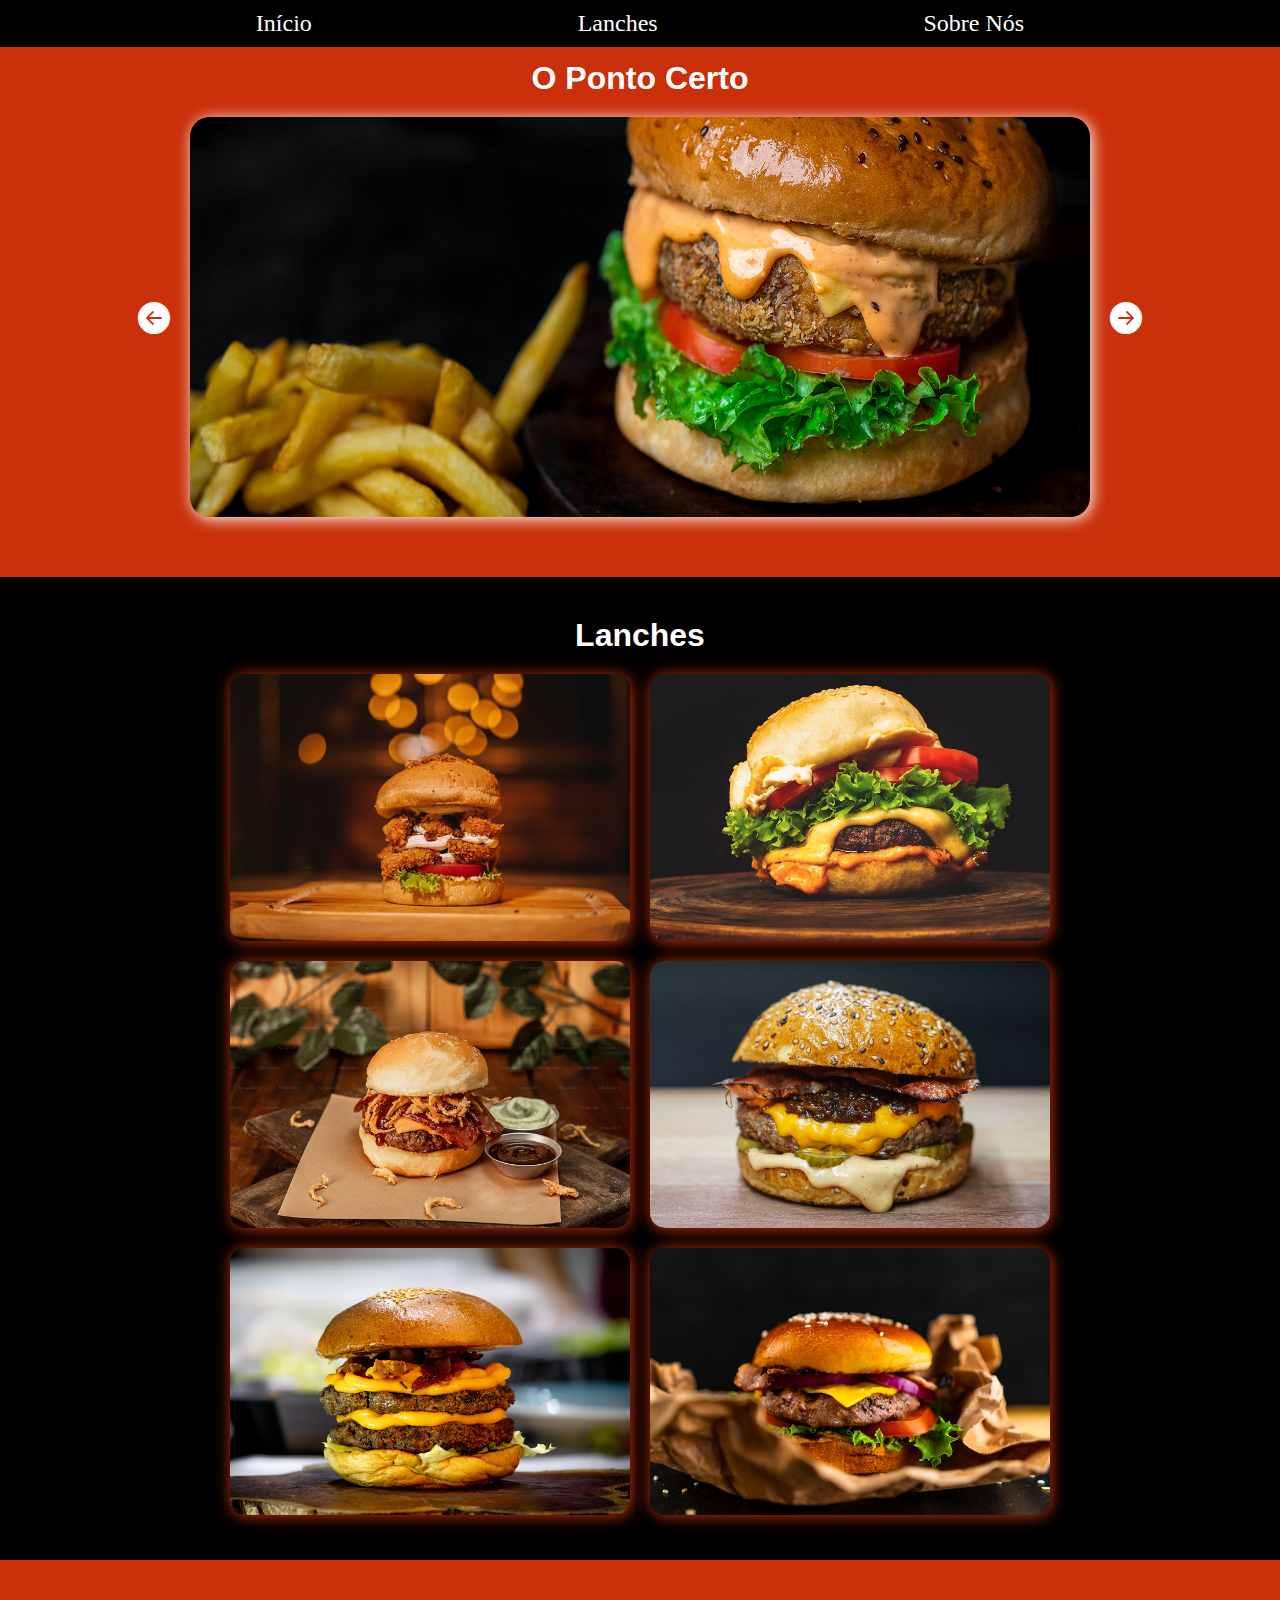
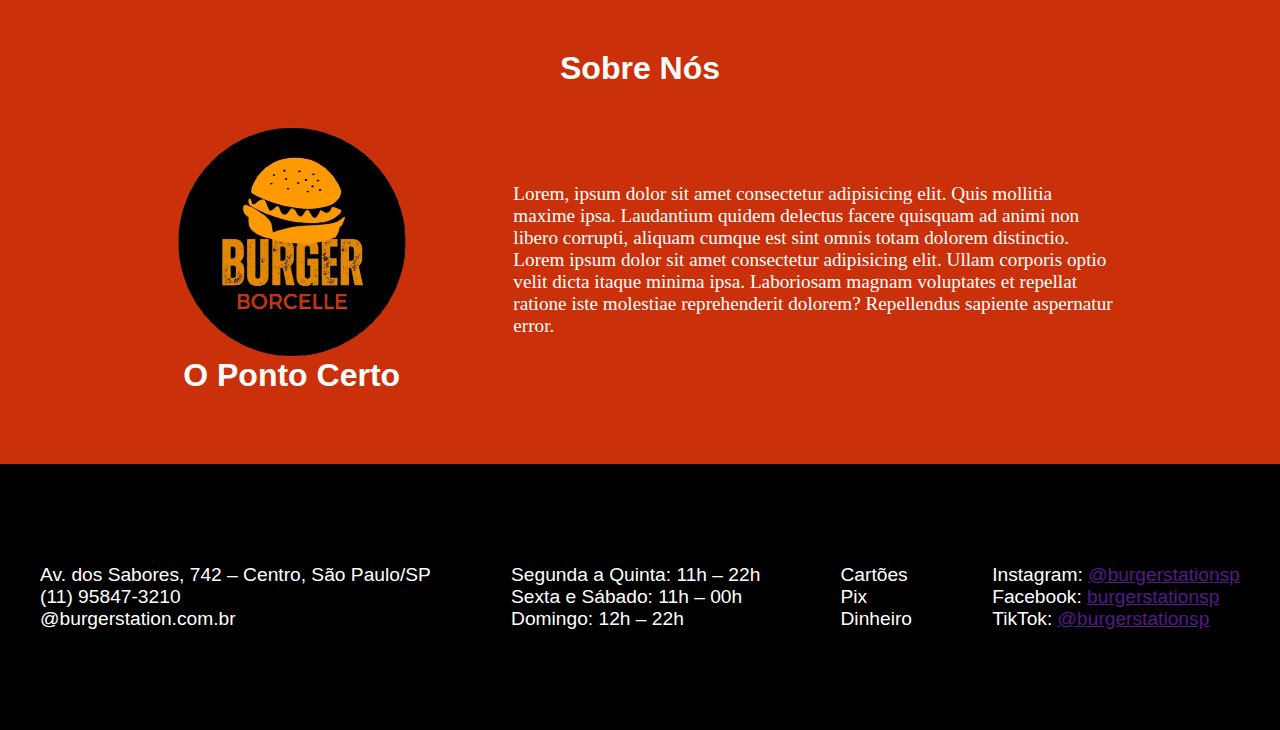
<file: mini_site_pedro_stuart/index.html>
<!DOCTYPE html>
<html lang="pt-br">
<head>
    <meta charset="UTF-8">
    <title>Meu Site</title>
    <link rel="stylesheet" href="style.css">
    <link rel="stylesheet" href="https://cdn.jsdelivr.net/npm/bootstrap-icons@1.13.1/font/bootstrap-icons.min.css">
</head>
<body>
    <header>
        <nav>
            <ul>
                <li><a href="#inicio">Início</a></li>
                <li><a href="#lanches">Lanches</a></li>
                <li><a href="#sobre-nos">Sobre Nós</a></li>
            </ul>
        </nav>
    </header>
    <main>
        <section id="inicio">
        <h1>O Ponto Certo</h1>
        <div class="carrossel">
            <button><i class="bi-arrow-left-circle-fill"></i></button>
            <img src="img/carrossel.png" alt="">
            <button><i class="bi bi-arrow-right-circle-fill"></i></button>
        </div>
        </section>
        <section id="lanches">
            <h1>Lanches</h1>
            <div class="box-lanches">
                <img src="img/hamburguer1.png" alt="">
                <img src="img/hamburguer2.png" alt="">
                <img src="img/hamburguer3.png" alt="">
                <img src="img/hamburguer4.png" alt="">
                <img src="img/hamburguer5.png" alt="">
                <img src="img/hamburguer6.png" alt="">
            </div>
        </section>
        <section id="sobre-nos">
            <h1>Sobre Nós</h1>
            <div class="informacoes">
                <div class="caixa-logo">
                    <img src="img/logo-hamburguer.png" alt="logo-hamburguer">
                    <h2>O Ponto Certo</h2>
                </div>
                <p>Lorem, ipsum dolor sit amet consectetur adipisicing elit. Quis mollitia maxime ipsa. Laudantium quidem delectus facere quisquam ad animi non libero corrupti, aliquam cumque est sint omnis totam dolorem distinctio. Lorem ipsum dolor sit amet consectetur adipisicing elit. Ullam corporis optio velit dicta itaque minima ipsa. Laboriosam magnam voluptates et repellat ratione iste molestiae reprehenderit dolorem? Repellendus sapiente aspernatur error.</p>
            </div>
        </section>
    </main>
    <footer>
        <div class="info-principais">
            <p>Av. dos Sabores, 742 – Centro, São Paulo/SP</p>
            <p>(11) 95847-3210</p>
            <p>@burgerstation.com.br</p>
        </div>
        <div class="horarios">
            <p>Segunda a Quinta: 11h – 22h</p>
            <p>Sexta e Sábado: 11h – 00h</p>
            <p>Domingo: 12h – 22h</p>
        </div>
        <div class="formas-pagamento">
            <p>Cartões <br>Pix <br>Dinheiro</p>
        </div>
        <div class="redes-sociais">
            <p>Instagram: <a href="">@burgerstationsp</a></p>
            <p>Facebook: <a href="">burgerstationsp</a></p>
            <p>TikTok: <a href="">@burgerstationsp</a></p>
        </div>
    </footer>
</body>
</html>
</file>
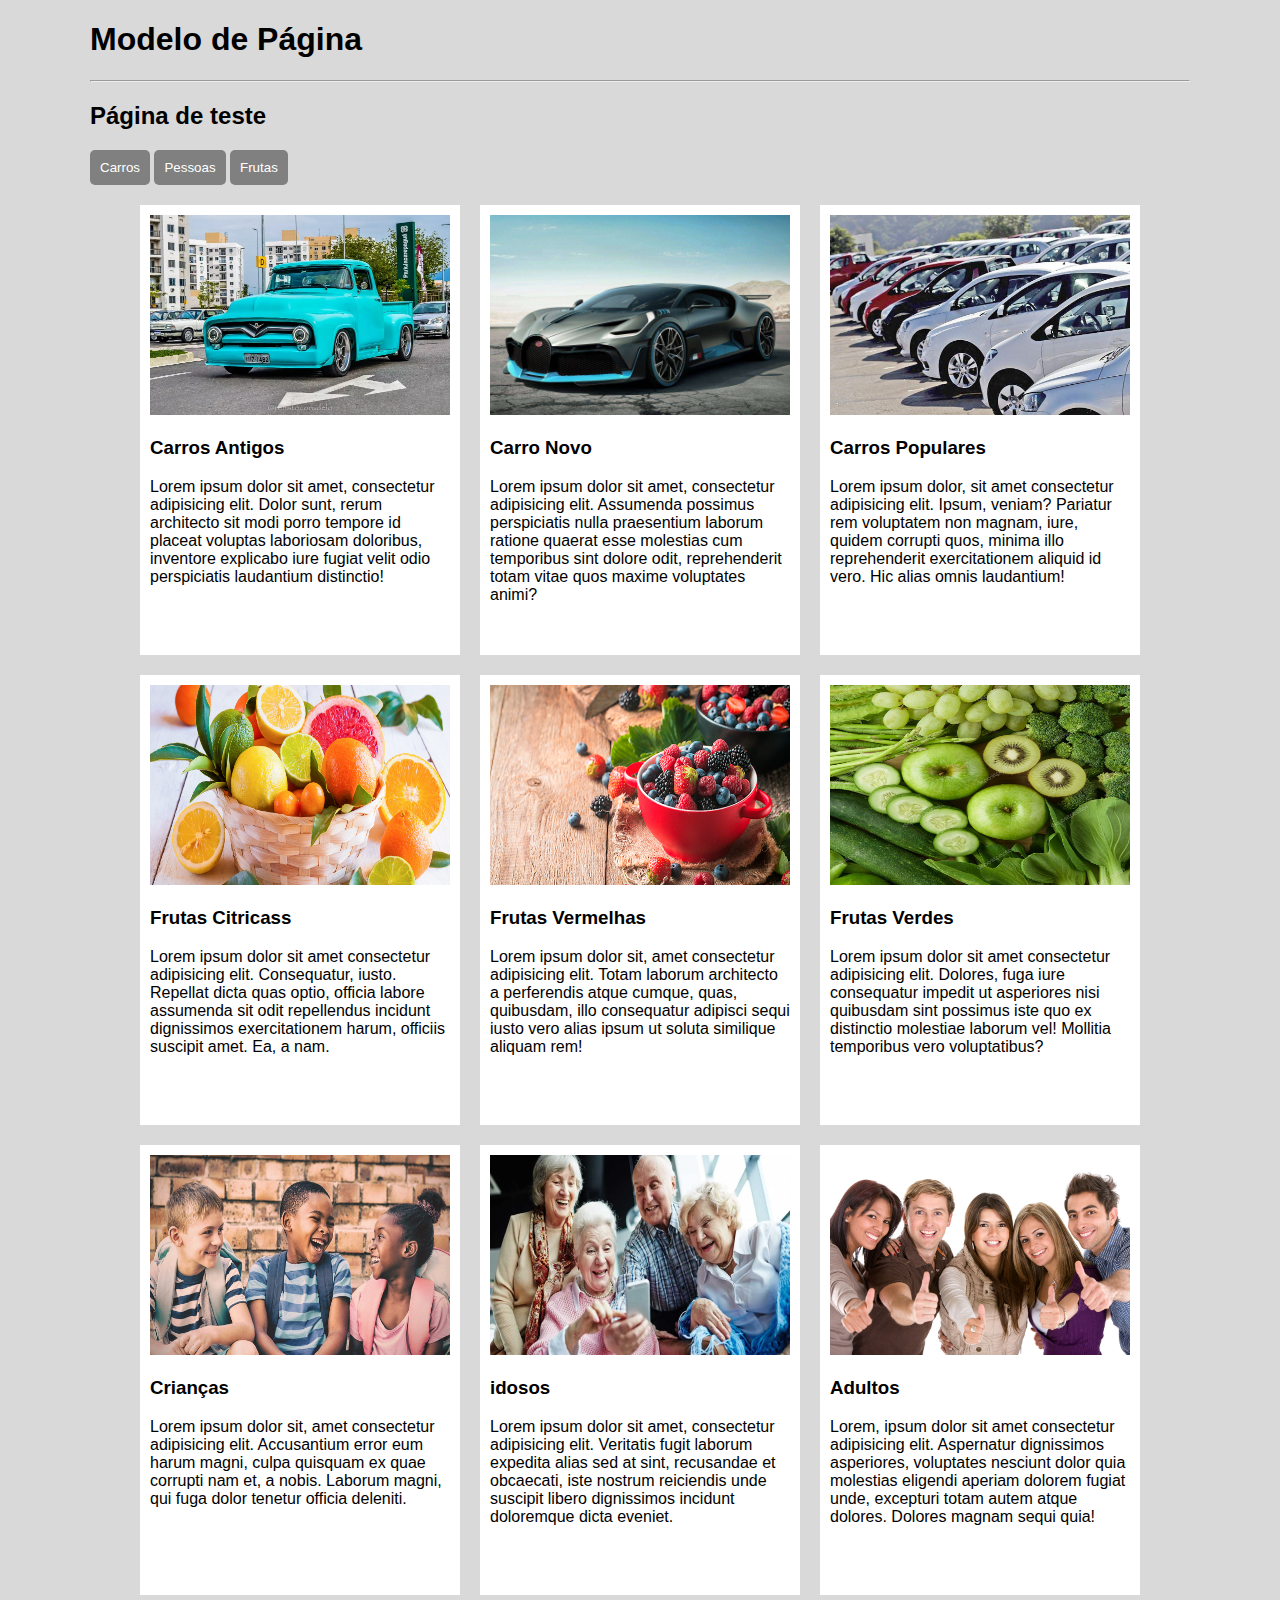
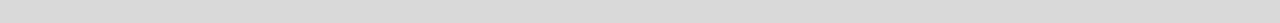
<file: Página-flex/index.html>
<!DOCTYPE html>
<html lang="pt-br">
<head>
    <meta charset="UTF-8">
    <title>Exercicio</title>
    <link rel="stylesheet" href="style.css">
</head>
<body>
    <main>
        <h1>Modelo de Página</h1>
        <hr>
        <h2>Página de teste</h2>
        <div class="btns">
            <button>Carros</button>
            <button>Pessoas</button>
            <button>Frutas</button>
        </div>
        <section class="conteudo">
            <div>
                <img src="img/carro-antigo.webp" alt="Carro Antigo">
                <h3>Carros Antigos</h3>
                <p>Lorem ipsum dolor sit amet, consectetur adipisicing elit. Dolor sunt, rerum architecto sit modi porro tempore id placeat voluptas laboriosam doloribus, inventore explicabo iure fugiat velit odio perspiciatis laudantium distinctio!</p>
            </div>
            <div>
                <img src="img/carroNovo.jpg" alt="Carro Novo">
                <h3>Carro Novo</h3>
                <p>Lorem ipsum dolor sit amet, consectetur adipisicing elit. Assumenda possimus perspiciatis nulla praesentium laborum ratione quaerat esse molestias cum temporibus sint dolore odit, reprehenderit totam vitae quos maxime voluptates animi?</p>
            </div>
            <div>
                <img src="img/populares.jpg" alt="Carros Populares">
                <h3>Carros Populares</h3>
                <p>Lorem ipsum dolor, sit amet consectetur adipisicing elit. Ipsum, veniam? Pariatur rem voluptatem non magnam, iure, quidem corrupti quos, minima illo reprehenderit exercitationem aliquid id vero. Hic alias omnis laudantium!</p>
            </div>
            <div>
                <img src="img/citricas.png" alt="Frutas citricas">
                <h3>Frutas Citricass</h3>
                <p>Lorem ipsum dolor sit amet consectetur adipisicing elit. Consequatur, iusto. Repellat dicta quas optio, officia labore assumenda sit odit repellendus incidunt dignissimos exercitationem harum, officiis suscipit amet. Ea, a nam.</p>
            </div>
            <div>
                <img src="img/frutas-vermelhas.png" alt="Frutas Vermelhas">
                <h3>Frutas Vermelhas</h3>
                <p>Lorem ipsum dolor sit, amet consectetur adipisicing elit. Totam laborum architecto a perferendis atque cumque, quas, quibusdam, illo consequatur adipisci sequi iusto vero alias ipsum ut soluta similique aliquam rem!</p>
            </div>
        
            <div>
                <img src="img/verdes.jpg" alt="Frutas verdes">
                <h3>Frutas Verdes</h3>
                <p>Lorem ipsum dolor sit amet consectetur adipisicing elit. Dolores, fuga iure consequatur impedit ut asperiores nisi quibusdam sint possimus iste quo ex distinctio molestiae laborum vel! Mollitia temporibus vero voluptatibus?</p>
            </div>
            <div>
                <img src="img/crianca.png" alt="Crianças">
                <h3>Crianças</h3>
                <p>Lorem ipsum dolor sit, amet consectetur adipisicing elit. Accusantium error eum harum magni, culpa quisquam ex quae corrupti nam et, a nobis. Laborum magni, qui fuga dolor tenetur officia deleniti.</p>
            </div>
            <div>
                <img src="img/idosos.webp" alt="idosos">
                <h3>idosos</h3>
                <p>Lorem ipsum dolor sit amet, consectetur adipisicing elit. Veritatis fugit laborum expedita alias sed at sint, recusandae et obcaecati, iste nostrum reiciendis unde suscipit libero dignissimos incidunt doloremque dicta eveniet.</p>
            </div>
            <div>
                <img src="img/adultos.jpg" alt="Adultos">
                <h3>Adultos</h3>
                <p>Lorem, ipsum dolor sit amet consectetur adipisicing elit. Aspernatur dignissimos asperiores, voluptates nesciunt dolor quia molestias eligendi aperiam dolorem fugiat unde, excepturi totam autem atque dolores. Dolores magnam sequi quia!</p>
            </div>
    </main>
    </section>
</body>
</html>
</file>
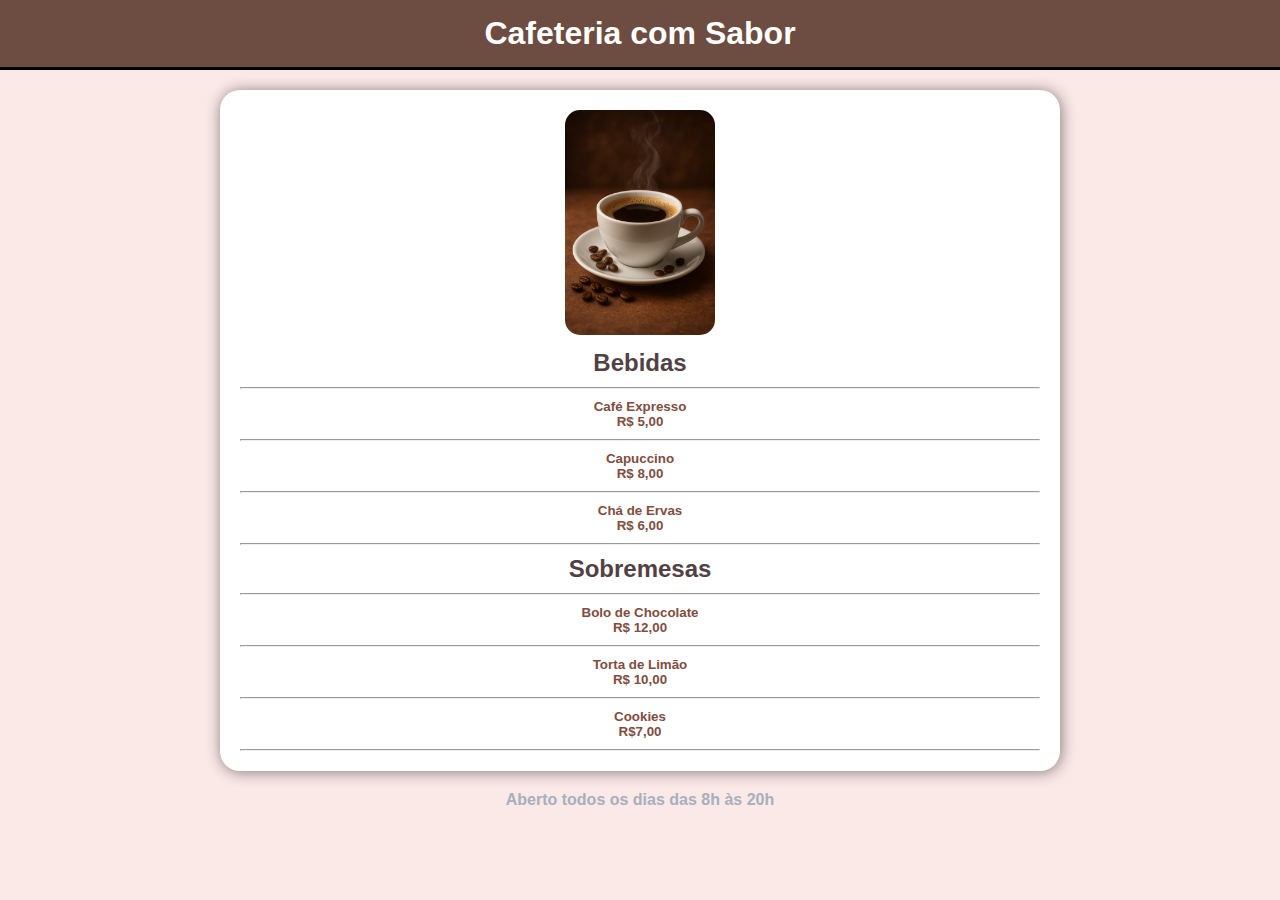
<file: cardapio.html>
<!DOCTYPE html>
<html lang="pt-br">
<head>
    <meta charset="UTF-8">
    <meta name="viewport" content="width=device-width, initial-scale=1.0">
    <title>Cardápio</title>
    <style>
        *{
            padding: 0;
            margin: 0;
        }
        body{
            background-color: #FBE9E7;
        }
        header{
            background-color: #6D4C41;
            border-bottom: 3px solid black;
            margin-bottom: 20px;

        }
        header h1{
            text-align: center;
            font-family: sans-serif;
            color: white;
            padding: 15px;
        }
        main{
            background-color: white;
            width: 800px;
            margin: auto;
            padding: 20px;
            border-radius: 20px;
            box-shadow: 1px 1px 15px rgba(0, 0, 0, 0.479);
        }
        p{
            text-align: center;
        }
        img{
            width: 150px;
            border-radius: 15px;
            
        }
        section h2{
            color: #514144;
            font-family: sans-serif;
            text-align: center;
            padding: 10px;
        }
        section li{
            text-align: center;
            font-family: Arial, Helvetica, sans-serif;
            padding: 10px;
            font-size: 10pt;
            color: #7F4D41;
            font-weight: bold;
        }
        footer p{
            color: #A8AFBD;
            font-family: Arial, Helvetica, sans-serif;
            font-weight: bold;
            padding-top: 20px;
        }
    </style>
</head>
<body>
    <header>
        <h1>Cafeteria com Sabor</h1>
    </header>
    <main>
        <p>
            <img src="img/cafe.png" alt="imagem café">
        </p>
        <section>
            <h2>Bebidas</h2>
            <hr>
            <ul type="none">
                <li>Café Expresso<br> R$ 5,00</li>
                <hr>
                <li>Capuccino<br> R$ 8,00</li>
                <hr>
                <li>Chá de Ervas <br> R$ 6,00</li>
                <hr>
            </ul>
        </section>
        <section>
            <h2>Sobremesas</h2>
            <hr>
            <ul type="none">
                <li>Bolo de Chocolate<br> R$ 12,00</li>
                <hr>
                <li>Torta de Limão<br> R$ 10,00</li>
                <hr>
                <li>Cookies <br> R$7,00</li>
                <hr>
            </ul>
        </section>
    </main>
    <footer>
        <p>Aberto todos os dias das 8h às 20h</p>
    </footer>
</body>
</html>
</file>
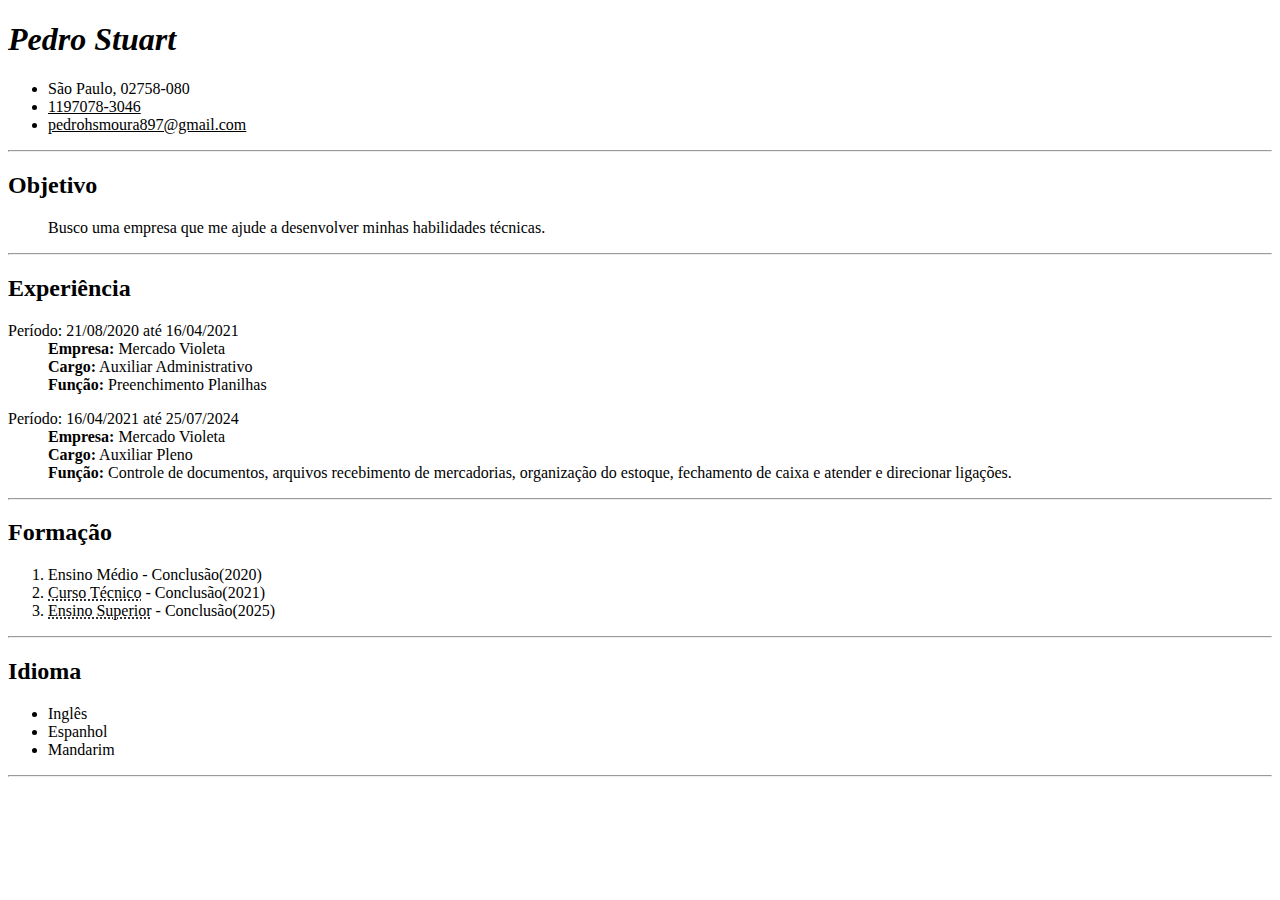
<file: html - curriculo (Pedro Henrique Stuart)/curriculo.html>
<!DOCTYPE html>
<html lang="pt-br">
    <head>
        <meta charset="UTF-8">
        <title>Curriculo</title>
        <link rel="shortcut icon" href="img/planilha.png" type="image/x-icon">
    </head>
    <body>
        <h1><em>Pedro Stuart</em></h1>
        <ul>
            <li>São Paulo, 02758-080</li>
            <li><u>1197078-3046</u></li>
            <li><u>pedrohsmoura897@gmail.com</u></li>
        </ul>
        <hr>
        <h2>Objetivo</h2>
        <blockquote>Busco uma empresa que me ajude a desenvolver minhas habilidades técnicas.</blockquote>
        <hr>
        <h2>Experiência</h2>
        <dl>
            <dt>Período: 21/08/2020 até 16/04/2021</dt>
            
            <dd><strong>Empresa:</strong> Mercado Violeta</dd>
            
            <dd><strong>Cargo:</strong> Auxiliar Administrativo</dd>
            
            <dd><strong>Função:</strong> Preenchimento Planilhas</dd>   
        </dl>
        <dl>
            <dt>Período: 16/04/2021 até 25/07/2024</dt>

            <dd><Strong>Empresa:</Strong> Mercado Violeta</dd>
            
            <dd><strong>Cargo:</strong> Auxiliar Pleno</dd>
            
            <dd><strong>Função:</strong> Controle de documentos, arquivos recebimento de mercadorias, organização do estoque, fechamento de caixa e atender e direcionar ligações.</dd>   
        </dl>
        <hr>
        <h2>Formação</h2>
        <ol>
            <li>Ensino Médio - Conclusão(2020)</li>
            <li><abbr title="Desenvolvimenti de Site">Curso Técnico</abbr> - Conclusão(2021)</li>
            <li><abbr title="Desenvolvimento de Sistemas">Ensino Superior</abbr> - Conclusão(2025)</li>
        </ol>
        <hr>
        <h2>Idioma</h2>
        <ul>
            <li>Inglês</li>
            <li>Espanhol</li>
            <li>Mandarim</li>
        </ul>
        <hr>
    </body>
</html>
</file>
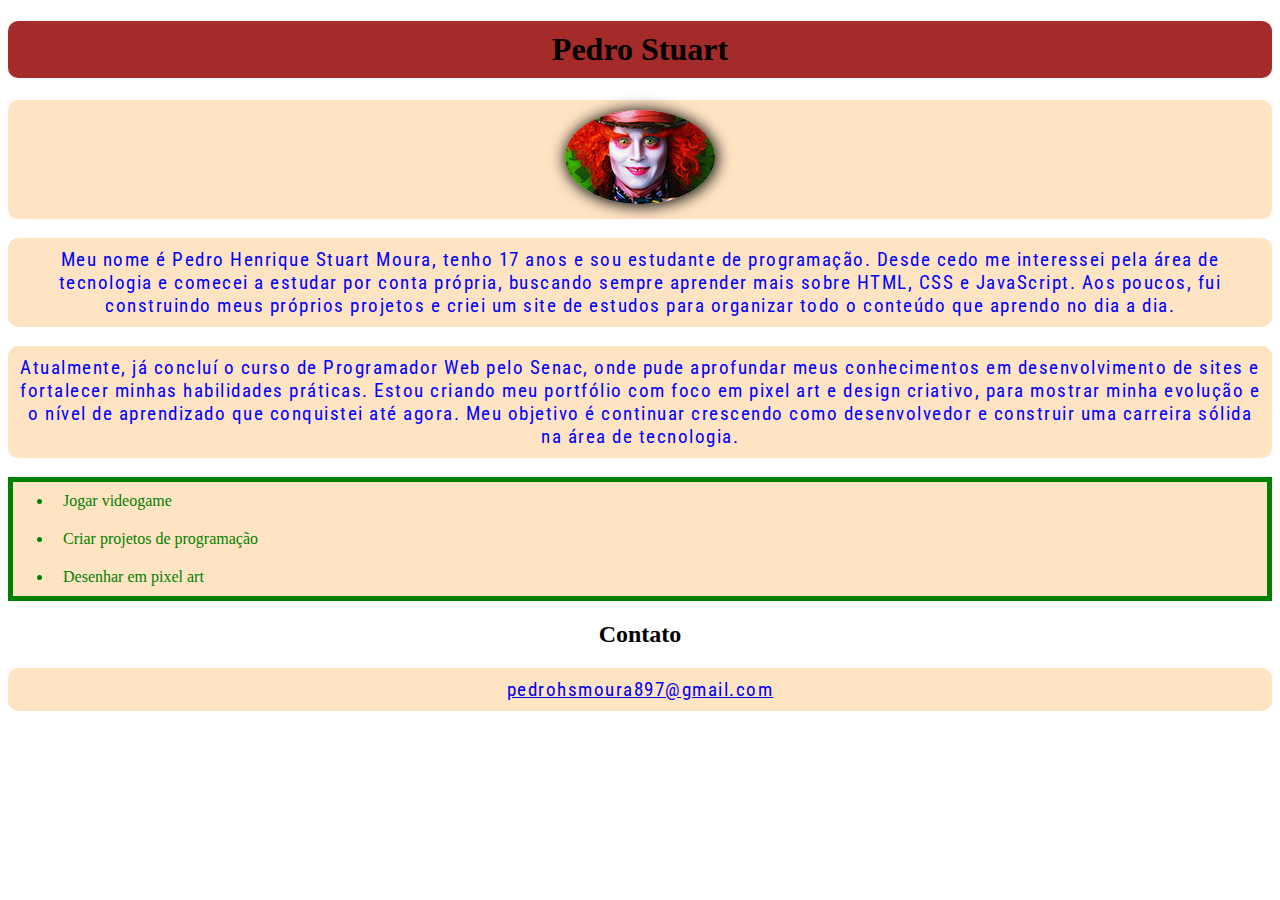
<file: pagina_esportes/html-css-atividade.html>
<!DOCTYPE html>
<html lang="pt-br">
<head>
    <meta charset="UTF-8">
    <title>Html e Css Atividade</title>
    <style>
        h1{
            background-color: brown;
            padding: 10px;
            text-align: center;
            border-radius: 10px;
        }
        p img{
            border-radius: 50%;
            
            box-shadow: 1px 1px 15px 1px black;
        }
        p{
            font-family: "Roboto Condensed", sans-serif;
            color: blue;
            letter-spacing: 1.5px;
            text-align: center;
            background-color: bisque;
            font-size: larger;
            border-radius: 10px;
            padding: 10px;
        }
        ul{
            background-color: bisque;
            border: solid green 5px;
        }
        ul li{
            padding: 10px;
            color: green;
            border-radius: 10px;
        }
        h2{
            text-align: center;
        }
    </style>
    <link rel="preconnect" href="https://fonts.googleapis.com">
    <link rel="preconnect" href="https://fonts.gstatic.com" crossorigin>
    <link href="https://fonts.googleapis.com/css2?family=Roboto+Condensed:ital,wght@0,100..900;1,100..900&display=swap" rel="stylesheet">
</head>

<body>
    <h1>Pedro Stuart</h1>
    <p><img src="img/chapeleiro_mini.jpg" alt="imagem perfil"></p>
    <p>Meu nome é Pedro Henrique Stuart Moura, tenho 17 anos e sou estudante de programação. Desde cedo me interessei pela área de tecnologia e comecei a estudar por conta própria, buscando sempre aprender mais sobre HTML, CSS e JavaScript. Aos poucos, fui construindo meus próprios projetos e criei um site de estudos para organizar todo o conteúdo que aprendo no dia a dia.</p>
    <p>Atualmente, já concluí o curso de Programador Web pelo Senac, onde pude aprofundar meus conhecimentos em desenvolvimento de sites e fortalecer minhas habilidades práticas. Estou criando meu portfólio com foco em pixel art e design criativo, para mostrar minha evolução e o nível de aprendizado que conquistei até agora. Meu objetivo é continuar crescendo como desenvolvedor e construir uma carreira sólida na área de tecnologia.
    </p>
    <ul>
        <li>Jogar videogame</li>

        <li>Criar projetos de programação</li>

        <li>Desenhar em pixel art</li>
    </ul>
    <h2>Contato</h2>
    <p> <a href="mailto:pedrohsmoura897@gmail.com" target="_blank">pedrohsmoura897@gmail.com</a></p>
</body>
</html>
</file>
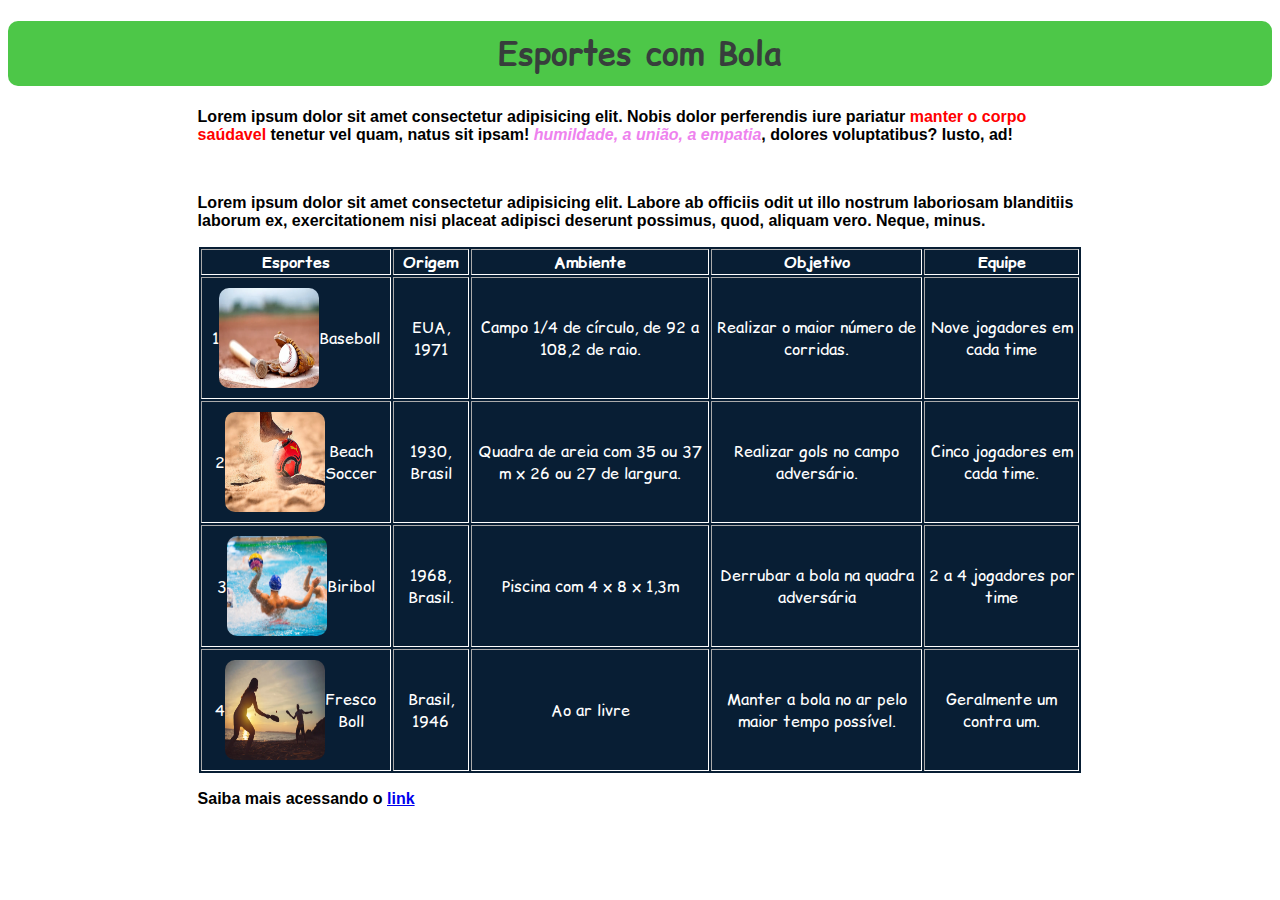
<file: pagina_esportes/pagina_esporte.html>
<!DOCTYPE html>
<html lang="pt-br">
<head>
    <meta charset="UTF-8">
    <meta name="viewport" content="width=device-width, initial-scale=1.0">
    <title>Esportes</title>
    <style>
        header{
            background-color: #4DC748;
            border-radius: 10px;
        }
        header h1{
            text-align: center;
            padding: 10px;
            border-radius: 10px;
            font-family: "Comic Relief";
            color: #373E3C;
        }
        main{
            width: 70%;
            margin: auto;
        }
        main p{
            font-family: Arial, Helvetica, sans-serif;
            font-weight: bold;
        }
        p strong{
            color: red;
        }
        p em{
            color: violet;
        }
        table{
            background-color: #081E34;
            border: white 1px solid;
        }
        table th, td{
            color: white;
            font-family: "Comic Relief";
            text-align: center;
        }
        table img{
            width: 100px;
            border-radius: 10px;
            height: 100px;
        }
        table .bloco_imagem{
            display: flex;
            align-items: center;
            justify-content: center;
            padding: 10px;
        }
    </style>
    <link rel="preconnect" href="https://fonts.googleapis.com">
    <link rel="preconnect" href="https://fonts.gstatic.com" crossorigin>
    <link href="https://fonts.googleapis.com/css2?family=Comic+Relief:wght@400;700&family=Press+Start+2P&display=swap" rel="stylesheet">
</head>
<body>
    <header>
        <h1>Esportes com Bola</h1>
    </header>
    <main>
        <p>Lorem ipsum dolor sit amet consectetur adipisicing elit. Nobis dolor perferendis iure pariatur <strong>manter o corpo saúdavel</strong> tenetur vel quam, natus sit ipsam! <em>humildade, a união, a empatia</em>, dolores voluptatibus? Iusto, ad!</p>
        <br>
        <p>Lorem ipsum dolor sit amet consectetur adipisicing elit. Labore ab officiis odit ut illo nostrum laboriosam blanditiis laborum ex, exercitationem nisi placeat adipisci deserunt possimus, quod, aliquam vero. Neque, minus.</p>

        <table border="1">
            <tr>
                <th>Esportes</th>
                <th>Origem</th>
                <th>Ambiente</th>
                <th>Objetivo</th>
                <th>Equipe</th>
            </tr>
            <tr>
                <td class="bloco_imagem">
                    1
                    <img src="img/baseball.webp" alt="baseball">
                    Baseboll
                </td>
                <td>EUA, 1971</td>
                <td>
                    Campo 1/4 de círculo, de 92 a 108,2 de raio.
                </td>
                <td>
                    Realizar o maior número de corridas.
                </td>
                <td>
                    Nove jogadores em cada time
                </td>
            </tr>
            <tr>
                <td class="bloco_imagem">
                    2
                    <img src="img/beach_socer.jpg" alt="baseball">
                    Beach <br>Soccer
                </td>
                <td>
                    1930, Brasil
                </td>
                <td>
                    Quadra de areia com 35 ou 37 m x 26 ou 27 de largura.
                </td>
                <td>
                    Realizar gols no campo adversário.
                </td>
                <td>
                    Cinco jogadores em cada time.
                </td>
            </tr>
            <tr>
                <td class="bloco_imagem">
                    3
                    <img src="img/biribol.jpg" alt="baseball">
                    Biribol
                </td>
                <td>
                    1968, Brasil.
                </td>
                <td>
                    Piscina com 4 x 8 x 1,3m
                </td>
                <td>
                    Derrubar a bola na quadra adversária
                </td>
                <td>2 a 4 jogadores por time</td>
            </tr>
            <tr>
                <td class="bloco_imagem">
                    4
                    <img src="img/fresco-bol.png" alt="baseball">
                    Fresco <br>Boll
                </td>
                <td>Brasil, 1946</td>
                <td>Ao ar livre</td>
                <td>
                    Manter a bola no ar pelo maior tempo possível.
                </td>
                <td>
                    Geralmente um contra um.
                </td>
            </tr>
        </table>
        <p>Saiba mais acessando o <a href="html-css-atividade.html">link</a></p>
    </main>

</body>
</html>
</file>
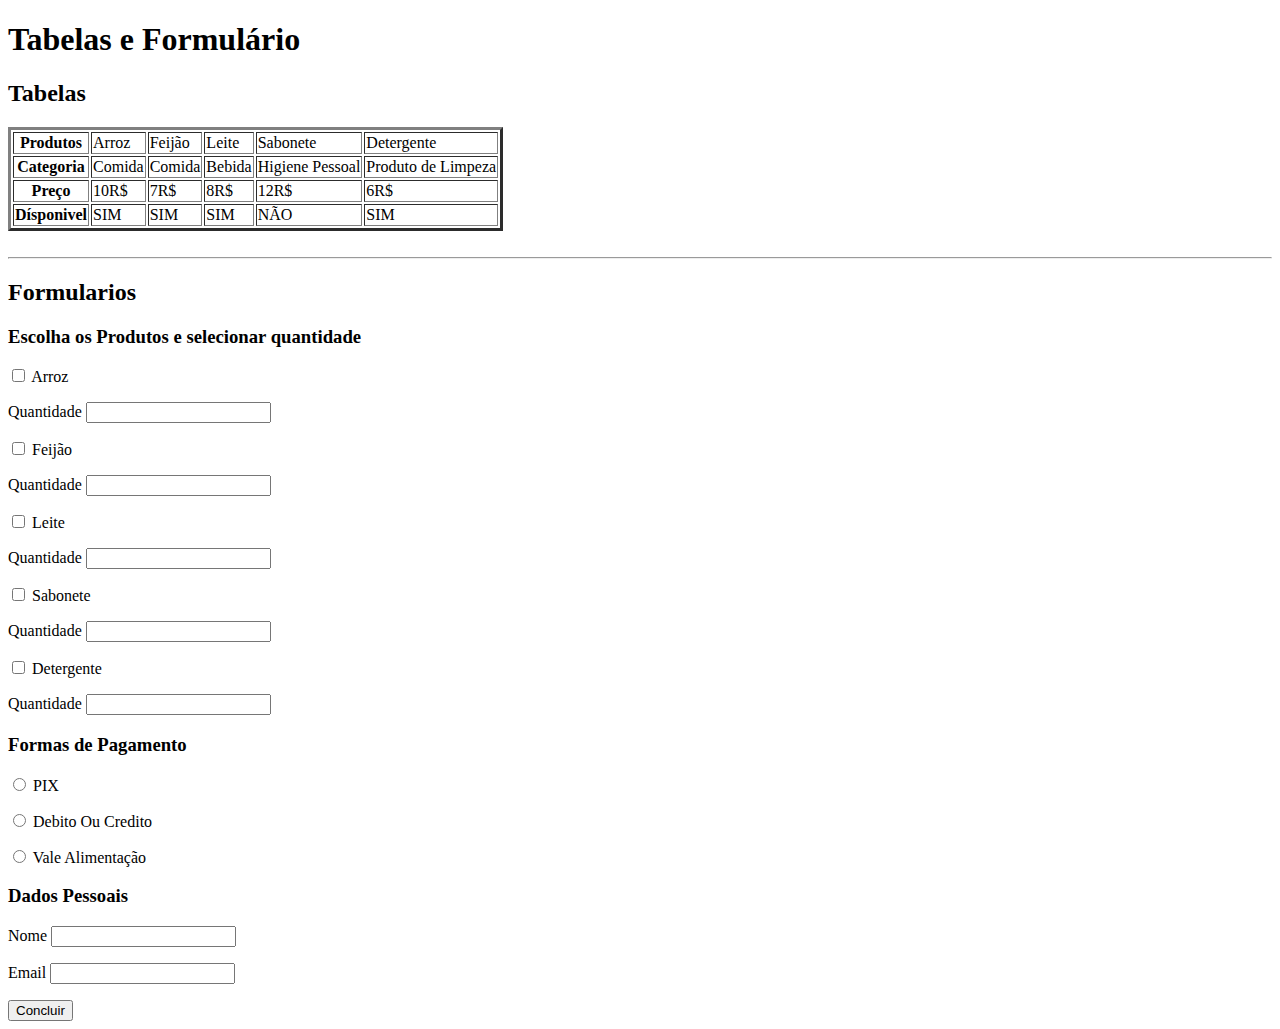
<file: Tabela e Formulário (pedro stuart)/home.html>
<!DOCTYPE html>
<html lang="pt-br">
<head>
    <meta charset="UTF-8">
    <title>Tabelas e Formulário</title>
</head>
<body>
    <h1>Tabelas e Formulário</h1>
    <h2>Tabelas</h2>
    <table border="3">
        <tr>
            <th>Produtos</th>
            <td>Arroz</td>
            <td>Feijão</td>
            <td>Leite</td>
            <td>Sabonete</td>
            <td>Detergente</td>
        </tr>
        <tr>
            <th>Categoria</th>
            <td>Comida</td>
            <td>Comida</td>
            <td>Bebida</td>
            <td>Higiene Pessoal</td>
            <td>Produto de Limpeza</td>
        </tr>
        <tr>
            <th>Preço</th>
            <td>10R$</td>
            <td>7R$</td>
            <td>8R$</td>
            <td>12R$</td>
            <td>6R$</td>
        </tr>
        <tr>
            <th>Dísponivel</th>
            <td>SIM</td>
            <td>SIM</td>
            <td>SIM</td>
            <td>NÃO</td>
            <td>SIM</td>
        </tr>
    </table>
    <br>
    <hr>
    <h2>Formularios</h2>
    <h3>Escolha os Produtos e selecionar quantidade</h3>
    
    <p>
        <input type="checkbox" name="produtos" id="produtos">
        <label for="produtos">Arroz</label>
    </p>
    <p>
        <label for="quantidade">Quantidade</label>
        <input type="number" name="quantidade" id="quantidade">
    </p>
    <p>
        <input type="checkbox" name="produtos" id="produtos">
        <label for="produtos">Feijão</label>
        
    </p>
    <p>
        <label for="quantidade">Quantidade</label>
        <input type="number" name="quantidade" id="quantidade">
    </p>
    <p>
        <input type="checkbox" name="produtos" id="produtos">
        <label for="produtos">Leite</label>
    </p>
    <p>
        <label for="quantidade">Quantidade</label>
        <input type="number" name="quantidade" id="quantidade">
    </p>
    <p>
        <input type="checkbox" name="produtos" id="produtos">
        <label for="produtos">Sabonete</label>
    </p>
    <p>
        <label for="quantidade">Quantidade</label>
        <input type="number" name="quantidade" id="quantidade">
    </p>
    
    <p>
        <input type="checkbox" name="produtos" id="produtos">
        <label for="produtos">Detergente</label>
    </p>
    <p>
        <label for="quantidade">Quantidade</label>
        <input type="number" name="quantidade" id="quantidade">
    </p>
    <h3>Formas de Pagamento</h3>
    <p>
        <input type="radio" name="pagamento" id="pix">
        <label for="pagamento">PIX</label>
        
    </p>
    <p>
        <input type="radio" name="pagamento" id="cartao">
        <label for="">Debito Ou Credito</label>
    </p>
    <p>
        <input type="radio" name="pagamento" id="vale-alimentacao">
        <label for="pagamento">Vale Alimentação</label>
    </p>
    <h3>Dados Pessoais</h3>
    <p>
        <label for="nome">Nome</label>
        <input type="name" id="nome" name="nome">
    </p>
    <p>
        <label for="email">Email</label>
        <input type="email" name="email" id="email" required>
    </p>
    
        <button>Concluir</button>
    
</body>
</html>
</file>
<file: mini_site_pedro_stuart/style.css>
*{
    padding: 0;
    margin: 0;
}
header{
    background-color: black;
    right: 0;
    left: 0;
    position: fixed;
}
ul{
    display: flex;
    list-style: none;
    gap: 20px;
    justify-content: space-evenly;
    padding: 10px;
}
ul a{
    color: white;
    text-decoration: none;
    font-size: 1.5rem;

}
ul a:hover{
    color: rgb(202, 48, 9);
}
#inicio{
    background-color: rgb(202, 48, 9);
    padding: 60px;
    display: flex;
    justify-content: center;
    align-items: center;
    flex-direction: column;
}
#inicio h1{
    text-align: center;
    font-family: sans-serif;
    font-size: 2rem;
    padding-bottom: 20px;
    color: white;
}
/*CARROSEL IMAGEM E BOTÃO*/
.carrossel{
    display: flex;
    align-items: center;
    max-width: 900px;
    justify-content: center;
}
.carrossel img{
    max-width: 100%;
    border-radius: 20px;
    height: 400px;
    box-shadow: 2px 2px 15px #ffffff;
    
}
.carrossel button{
    background: none;
    border: none;
    font-size: 2rem;
    height: 32px;
    margin: 20px;
    color: white;
}
.carrossel button:hover{
    color: black;
    cursor: pointer;
    transition: 0.2s;
}
/*
/*Lanches*/
#lanches{
    background-color: black;
    padding: 0px 45px 45px 45px;
    
}
#lanches h1{
    text-align: center;
    font-family: sans-serif;
    font-size: 2rem;
    padding: 40px 20px 20px 20px;
    color: white;
}
.box-lanches{
    display: flex;
    margin: auto;
    flex-wrap: wrap;
    gap: 20px;
    justify-content: center;
}
.box-lanches img{
    width: 400px;
    border-radius: 15px;
    box-shadow: 1px 1px 15px rgb(202, 48, 9);
}
.box-lanches img:hover{
    transform: translateY(-3px);
    transition: 0.3s;
    cursor: pointer;
}
/*
/*Sobre Nos*/
#sobre-nos{
    background-color: rgb(202, 48, 9);
    padding: 50px;
}
#sobre-nos h1{
    text-align: center;
    font-family: sans-serif;
    font-size: 2rem;
    padding: 40px 20px 20px 20px;
    color: white;
}
.informacoes{
    display: flex;
    align-items: center;
    justify-content: space-evenly;
    padding: 20px;
}
.informacoes p{
    color: white;
    max-width: 600px;
    font-size: 1.2rem;
}
.caixa-logo{
    display: flex;
    flex-direction: column;
}
.caixa-logo img{
    height: 230px;
    width: 250px;
}
.caixa-logo h2{
    color: white;
    font-family: Arial, Helvetica, sans-serif;
    font-size: 2rem;
    text-align: center;
}
footer{
    background-color:black ;
    display: flex;
    justify-content: space-around;
    padding: 100px 0px;
}
footer p{
    font-size: 1.2rem;
    font-family: Arial, Helvetica, sans-serif;
    color: white;
}



@media screen and (max-width: 1150px){
    footer p{
        font-size: 1rem;
    }
}
@media screen and (max-width: 1050px){
    /*.carrossel img{
        width: 600px;
        height: 300px;
    }*/
    .informacoes{
        gap: 40px;
    }
    
}
@media screen and (max-width: 925px){
    .box-lanches img{
        width: 250px;
    }
    /*FOOTER*/
    footer{
        flex-wrap: wrap;
        padding: 18px;
        gap: 20px;
    }
    footer div{
        display: flex;
        flex-direction: column;
    }
}
@media screen and (max-width: 820px){
    .caixa-logo img{
        height: 150px;
        width: 170px;
    }
    .caixa-logo h2{
        font-size: 1.1rem;
    }
    #sobre-nos{
        padding: 9px;
    }
}
@media screen and (max-width: 756px){
    .carrossel img{
        height: 250px;
    }
}
@media screen and (max-width: 624px){
    .box-lanches img{
        width: 200px;
    }
}
@media screen and (max-width: 715px){
    .informacoes{
        flex-direction: column;
    }
}
@media screen and (max-width: 549px){
    footer{
        justify-content: center;
        margin: auto;
    }
    footer p{
        font-size: 0.85rem;
    }
    .carrossel img{
        height: 180px;
    }
}
@media screen and (max-width: 525px){
    .box-lanches img{
        width: 140px;
    }
    #lanches{
        padding: 0px 10px 40px 10px;
    }
}
@media screen and (max-width: 420px){
    header ul a{
        font-size: 1.2rem;
    }
    .informacoes p{
        font-size: 0.8rem;
    }
    .carrossel img{
        height: 130px;
    }
}
@media screen and (max-width: 351px){
    #inicio h1{
        font-size: 1.2rem;
    }
}
</file>
<file: Página-flex/style.css>
body{
    background-color: #d9d9d9;
    font-family: sans-serif;
}
button{
    padding: 10px;
    border: 0;
    background-color: gray;
    border-radius: 5px;
    color: white;
}
button:hover{
    background-color: rgb(65, 65, 65);
}
main{
    max-width: 1100PX;
    margin: auto;
    
}
.conteudo{
    padding: 10px;
    display: flex;
    flex-wrap: wrap;
    justify-content: center;
}
.conteudo div{
    width: 300px;
    height: 430px;
    background-color: white;
    padding: 10px;
    margin: 10px;
}

.conteudo img{
    width: 300px;
    height: 200px;
}
</file>
